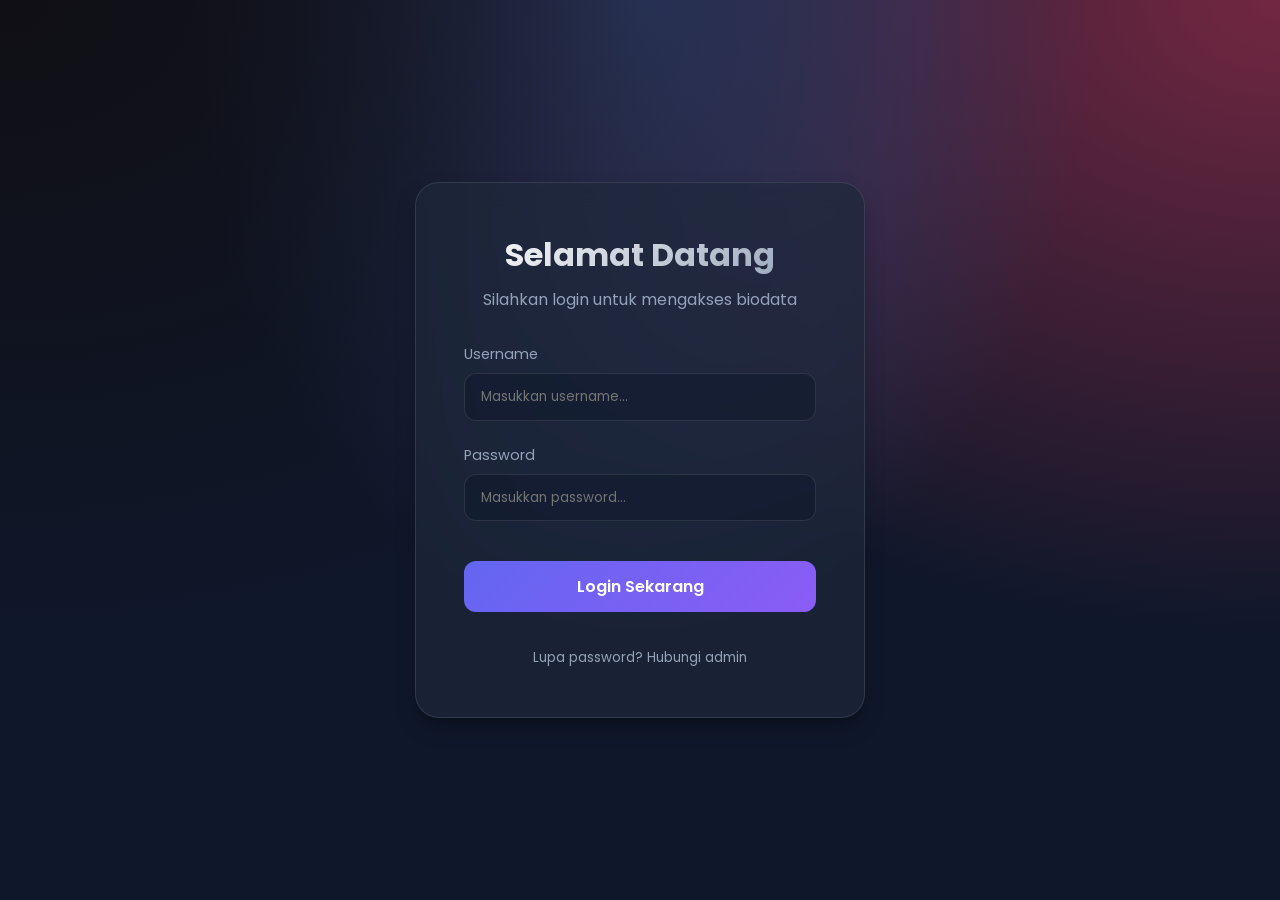
<file: index.html>
<!DOCTYPE html>
<html lang="en">

<head>
    <meta charset="UTF-8">
    <meta name="viewport" content="width=device-width, initial-scale=1.0">
    <title>Modern Login | UTS Pemrograman Web</title>
    <link rel="stylesheet" href="style.css">
</head>

<body>
    <main class="login-section">
        <div class="login-card glass-card">
            <h2>Selamat Datang</h2>
            <p>Silahkan login untuk mengakses biodata</p>

            <form id="loginForm">
                <div class="form-group">
                    <label for="username">Username</label>
                    <input type="text" id="username" class="form-input" placeholder="Masukkan username..." required>
                </div>

                <div class="form-group">
                    <label for="password">Password</label>
                    <input type="password" id="password" class="form-input" placeholder="Masukkan password..." required>
                </div>

                <button type="submit" class="btn btn-primary btn-login">Login Sekarang</button>
            </form>

            <script>
                // ANDA BISA MENENTUKAN USERNAME & PASSWORD DI SINI
                const VALID_USERNAME = "520318251105";
                const VALID_PASSWORD = "Ilham25";

                document.getElementById('loginForm').addEventListener('submit', function (e) {
                    e.preventDefault();

                    const user = document.getElementById('username').value;
                    const pass = document.getElementById('password').value;

                    if (user === VALID_USERNAME && pass === VALID_PASSWORD) {
                        // Jika benar, arahkan ke halaman biodata
                        window.location.href = "biodata.html";
                    } else {
                        // Jika salah, tampilkan pesan error
                        alert("Username atau Password salah! (Clue: admin / 123)");
                    }
                });
            </script>

            <div style="margin-top: 2rem; text-align: center;">
                <small style="color: var(--text-muted);">Lupa password? Hubungi admin</small>
            </div>
        </div>
    </main>
</body>

</html>
</file>
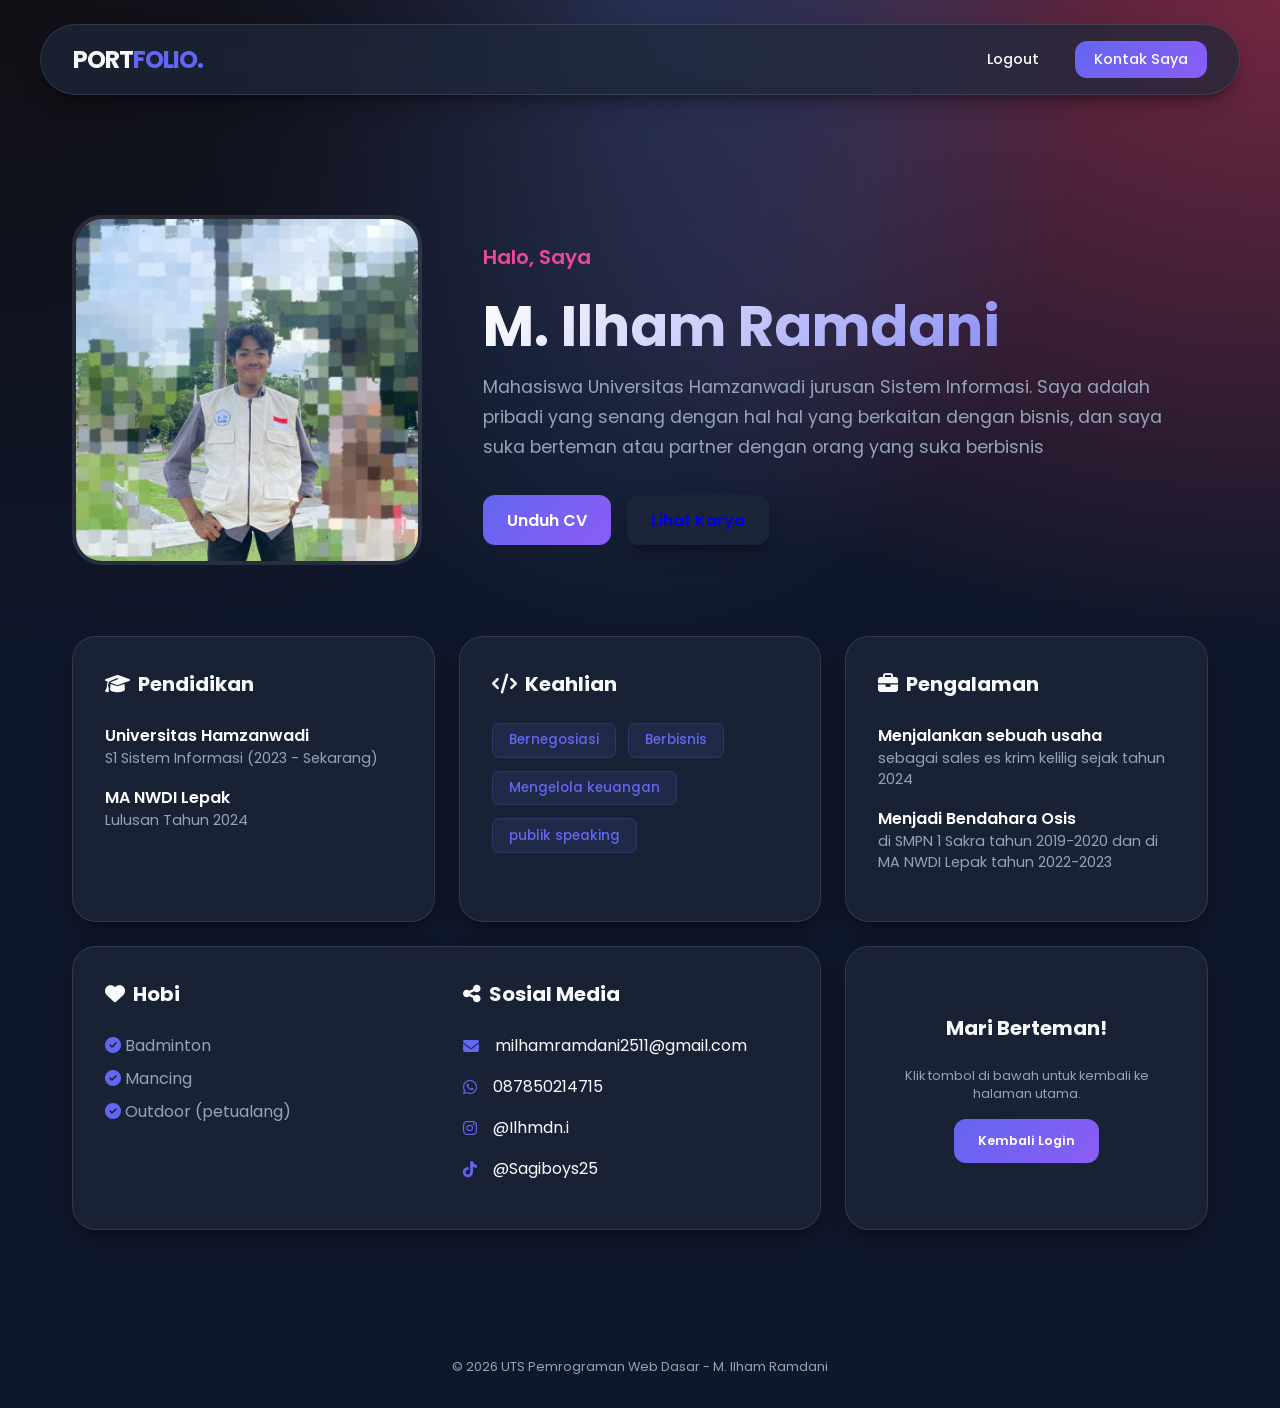
<file: biodata.html>
<!DOCTYPE html>
<html lang="en">

<head>
    <meta charset="UTF-8">
    <meta name="viewport" content="width=device-width, initial-scale=1.0">
    <title>Biodata Diri | UTS Pemrograman Web</title>
    <link rel="stylesheet" href="style.css">
    <link rel="stylesheet" href="https://cdnjs.cloudflare.com/ajax/libs/font-awesome/6.4.0/css/all.min.css">
</head>

<body>
    <header class="nav-header">
        <div class="container nav-container glass-card" style="padding: 1rem 2rem; border-radius: 50px;">
            <div class="logo">PORT<span>FOLIO.</span></div>
            <nav class="nav-links">
                <a href="index.html">Logout</a>
                <a href="#about" class="btn btn-primary" style="padding: 0.5rem 1.2rem;">Kontak Saya</a>
            </nav>
        </div>
    </header>

    <main class="container">
        <!-- Hero Section -->
        <section class="profile-section">
            <div class="profile-img-container">
                <img src="img/profile.jpg" alt="Profile Picture" class="profile-img">
            </div>
            <div class="profile-info">
                <span class="subtitle">Halo, Saya</span>
                <h1>M. Ilham Ramdani</h1>
                <p>Mahasiswa Universitas Hamzanwadi jurusan Sistem Informasi. Saya adalah pribadi yang senang dengan hal
                    hal yang berkaitan dengan bisnis, dan saya suka berteman atau partner dengan orang yang suka
                    berbisnis</p>


                <div style="display: flex; gap: 1rem;">
                    <a href="#" class="btn btn-primary">Unduh CV</a>
                    <a href="#" class="btn glass-card" style="padding: 0.8rem 1.5rem;">Lihat Karya</a>
                </div>
            </div>
        </section>

        <!-- Bento Grid Content -->
        <div class="content-grid">
            <!-- Pendidikan -->
            <div class="card glass-card">
                <h2><i class="fas fa-graduation-cap"></i> Pendidikan</h2>
                <div class="list-item">
                    <h4>Universitas Hamzanwadi</h4>
                    <p>S1 Sistem Informasi (2023 - Sekarang)</p>
                </div>
                <div class="list-item">
                    <h4>MA NWDI Lepak</h4>
                    <p>Lulusan Tahun 2024</p>
                </div>
            </div>

            <!-- Skill -->
            <div class="card glass-card">
                <h2><i class="fas fa-code"></i> Keahlian</h2>
                <div class="skills-wrapper">
                    <span class="skill-tag">Bernegosiasi</span>
                    <span class="skill-tag">Berbisnis</span>
                    <span class="skill-tag">Mengelola keuangan</span>
                    <span class="skill-tag">publik speaking</span>
                </div>
            </div>

            <!-- Pengalaman -->
            <div class="card glass-card">
                <h2><i class="fas fa-briefcase"></i> Pengalaman</h2>
                <div class="list-item">
                    <h4>Menjalankan sebuah usaha</h4>
                    <p>sebagai sales es krim kelilig sejak tahun 2024</p>
                </div>
                <div class="list-item">
                    <h4>Menjadi Bendahara Osis</h4>
                    <p>di SMPN 1 Sakra tahun 2019-2020 dan di MA NWDI Lepak tahun 2022-2023</p>
                </div>
            </div>

            <!-- Hobi & Kontak (Combined) -->
            <div class="card glass-card card-span-2">
                <div style="display: grid; grid-template-columns: 1fr 1fr; gap: 2rem;">
                    <div>
                        <h2><i class="fas fa-heart"></i> Hobi</h2>
                        <ul style="list-style: none; color: var(--text-muted);">
                            <li style="margin-bottom: 0.5rem;"><i class="fas fa-check-circle"
                                    style="color: var(--primary);"></i> Badminton </li>
                            <li style="margin-bottom: 0.5rem;"><i class="fas fa-check-circle"
                                    style="color: var(--primary);"></i> Mancing </li>
                            <li style="margin-bottom: 0.5rem;"><i class="fas fa-check-circle"
                                    style="color: var(--primary);"></i> Outdoor (petualang) </li>
                        </ul>
                    </div>
                    <div id="about">
                        <h2><i class="fas fa-share-nodes"></i> Sosial Media</h2>
                        <div class="contact-info">
                            <div><i class="fas fa-envelope"></i> milhamramdani2511@gmail.com</div>
                            <div><i class="fab fa-whatsapp"></i> 087850214715</div>
                            <div><i class="fab fa-instagram"></i> @Ilhmdn.i</div>
                            <div><i class="fab fa-tiktok"></i> @Sagiboys25</div>
                        </div>
                    </div>
                </div>
            </div>

            <div class="card glass-card"
                style="display: flex; align-items: center; justify-content: center; text-align: center;">
                <div>
                    <h2 style="justify-content: center;">Mari Berteman!</h2>
                    <p style="color: var(--text-muted); font-size: 0.8rem; margin-bottom: 1rem;">Klik tombol di bawah
                        untuk kembali ke halaman utama.</p>
                    <a href="index.html" class="btn btn-primary" style="font-size: 0.8rem;">Kembali Login</a>
                </div>
            </div>
        </div>
    </main>

    <footer style="text-align: center; padding: 2rem; color: var(--text-muted); font-size: 0.8rem;">
        &copy; 2026 UTS Pemrograman Web Dasar - M. Ilham Ramdani
    </footer>
</body>

</html>
</file>
<file: style.css>
@import url('https://fonts.googleapis.com/css2?family=Poppins:wght@300;400;500;600;700&display=swap');

:root {
    --primary: #6366f1;
    --primary-hover: #4f46e5;
    --secondary: #ec4899;
    --background: #0f172a;
    --card-bg: rgba(30, 41, 59, 0.7);
    --text-main: #f8fafc;
    --text-muted: #94a3b8;
    --glass-border: rgba(255, 255, 255, 0.1);
    --shadow-lg: 0 10px 25px -5px rgba(0, 0, 0, 0.3), 0 8px 10px -6px rgba(0, 0, 0, 0.3);
}

* {
    margin: 0;
    padding: 0;
    box-sizing: border-box;
    font-family: 'Poppins', sans-serif;
}

body {
    background-color: var(--background);
    background-image:
        radial-gradient(at 0% 0%, hsla(253, 16%, 7%, 1) 0, transparent 50%),
        radial-gradient(at 50% 0%, hsla(225, 39%, 30%, 1) 0, transparent 50%),
        radial-gradient(at 100% 0%, hsla(339, 49%, 30%, 1) 0, transparent 50%);
    background-attachment: fixed;
    color: var(--text-main);
    min-height: 100vh;
    display: flex;
    flex-direction: column;
    overflow-x: hidden;
}

/* --- ANIMATIONS --- */
@keyframes fadeIn {
    from {
        opacity: 0;
        transform: translateY(20px);
    }

    to {
        opacity: 1;
        transform: translateY(0);
    }
}

@keyframes float {
    0% {
        transform: translateY(0px);
    }

    50% {
        transform: translateY(-10px);
    }

    100% {
        transform: translateY(0px);
    }
}

/* --- UTILITIES --- */
.container {
    max-width: 1200px;
    margin: 0 auto;
    padding: 2rem;
}

.glass-card {
    background: var(--card-bg);
    backdrop-filter: blur(12px);
    -webkit-backdrop-filter: blur(12px);
    border: 1px solid var(--glass-border);
    border-radius: 24px;
    box-shadow: var(--shadow-lg);
}

.btn {
    padding: 0.8rem 1.5rem;
    border-radius: 12px;
    border: none;
    cursor: pointer;
    font-weight: 600;
    transition: all 0.3s cubic-bezier(0.4, 0, 0.2, 1);
    text-decoration: none;
    display: inline-block;
    text-align: center;
}

.btn-primary {
    background: linear-gradient(135deg, var(--primary), #8b5cf6);
    color: white;
}

.btn-primary:hover {
    transform: translateY(-2px);
    box-shadow: 0 4px 15px rgba(99, 102, 241, 0.4);
}

/* --- LOGIN PAGE --- */
.login-section {
    display: flex;
    align-items: center;
    justify-content: center;
    height: 100vh;
    padding: 1rem;
}

.login-card {
    width: 100%;
    max-width: 450px;
    padding: 3rem;
    animation: fadeIn 0.8s ease-out;
}

.login-card h2 {
    font-size: 2rem;
    margin-bottom: 0.5rem;
    text-align: center;
    background: linear-gradient(135deg, #fff, #94a3b8);
    -webkit-background-clip: text;
    background-clip: text;
    -webkit-text-fill-color: transparent;
}

.login-card p {
    text-align: center;
    color: var(--text-muted);
    margin-bottom: 2rem;
}

.form-group {
    margin-bottom: 1.5rem;
}

.form-group label {
    display: block;
    margin-bottom: 0.5rem;
    font-size: 0.9rem;
    color: var(--text-muted);
}

.form-input {
    width: 100%;
    padding: 0.8rem 1rem;
    background: rgba(15, 23, 42, 0.5);
    border: 1px solid var(--glass-border);
    border-radius: 12px;
    color: white;
    outline: none;
    transition: border-color 0.3s;
}

.form-input:focus {
    border-color: var(--primary);
}

.btn-login {
    width: 100%;
    margin-top: 1rem;
    font-size: 1rem;
}

/* --- BIODATA PAGE --- */
.nav-header {
    padding: 1.5rem 0;
    position: sticky;
    top: 0;
    z-index: 100;
}

.nav-container {
    display: flex;
    justify-content: space-between;
    align-items: center;
}

.logo {
    font-weight: 700;
    font-size: 1.5rem;
    letter-spacing: -1px;
}

.logo span {
    color: var(--primary);
}

.nav-links a {
    color: var(--text-main);
    text-decoration: none;
    margin-left: 2rem;
    font-size: 0.9rem;
    font-weight: 500;
    transition: color 0.3s;
}

.nav-links a:hover {
    color: var(--primary);
}

.profile-section {
    display: grid;
    grid-template-columns: 1fr 2fr;
    gap: 3rem;
    align-items: center;
    padding: 4rem 0;
    animation: fadeIn 0.8s ease-out;
}

.profile-img-container {
    position: relative;
    width: 100%;
    max-width: 350px;
}

.profile-img {
    width: 100%;
    aspect-ratio: 1;
    object-fit: cover;
    border-radius: 30px;
    border: 4px solid var(--glass-border);
    animation: float 6s ease-in-out infinite;
}

.profile-info h1 {
    font-size: 3.5rem;
    line-height: 1.1;
    margin-bottom: 1rem;
    background: linear-gradient(135deg, #fff 0%, var(--primary) 100%);
    -webkit-background-clip: text;
    background-clip: text;
    -webkit-text-fill-color: transparent;
}

.profile-info .subtitle {
    font-size: 1.25rem;
    color: var(--secondary);
    font-weight: 600;
    margin-bottom: 1.5rem;
    display: block;
}

.profile-info p {
    color: var(--text-muted);
    font-size: 1.1rem;
    line-height: 1.7;
    margin-bottom: 2rem;
}

.stats-grid {
    display: grid;
    grid-template-columns: repeat(3, 1fr);
    gap: 1.5rem;
    margin-bottom: 2rem;
}

.stat-item h3 {
    font-size: 1.5rem;
    color: white;
}

.stat-item span {
    font-size: 0.8rem;
    color: var(--text-muted);
    text-transform: uppercase;
}

/* --- Bento Grid for Content --- */
.content-grid {
    display: grid;
    grid-template-columns: repeat(3, 1fr);
    gap: 1.5rem;
    padding-bottom: 4rem;
}

.card {
    padding: 2rem;
    animation: fadeIn 1s ease-out;
}

.card h2 {
    margin-bottom: 1.5rem;
    font-size: 1.25rem;
    display: flex;
    align-items: center;
    gap: 0.5rem;
}

.card-span-2 {
    grid-column: span 2;
}

.list-item {
    margin-bottom: 1rem;
}

.list-item h4 {
    color: white;
    font-weight: 600;
}

.list-item p {
    color: var(--text-muted);
    font-size: 0.9rem;
}

.skills-wrapper {
    display: flex;
    flex-wrap: wrap;
    gap: 0.8rem;
}

.skill-tag {
    background: rgba(99, 102, 241, 0.1);
    color: var(--primary);
    padding: 0.4rem 1rem;
    border-radius: 8px;
    font-size: 0.85rem;
    font-weight: 500;
    border: 1px solid rgba(99, 102, 241, 0.2);
}

.contact-info div {
    margin-bottom: 1rem;
    display: flex;
    align-items: center;
    gap: 1rem;
}

.contact-info div i {
    color: var(--primary);
}

/* --- RESPONSIVE --- */
@media (max-width: 1024px) {
    .profile-section {
        grid-template-columns: 1fr;
        text-align: center;
    }

    .profile-img-container {
        margin: 0 auto;
    }

    .content-grid {
        grid-template-columns: 1fr 1fr;
    }
}

@media (max-width: 768px) {
    .content-grid {
        grid-template-columns: 1fr;
    }

    .card-span-2 {
        grid-column: span 1;
    }

    .profile-info h1 {
        font-size: 2.5rem;
    }

    .nav-links {
        display: none;
    }
}
</file>
